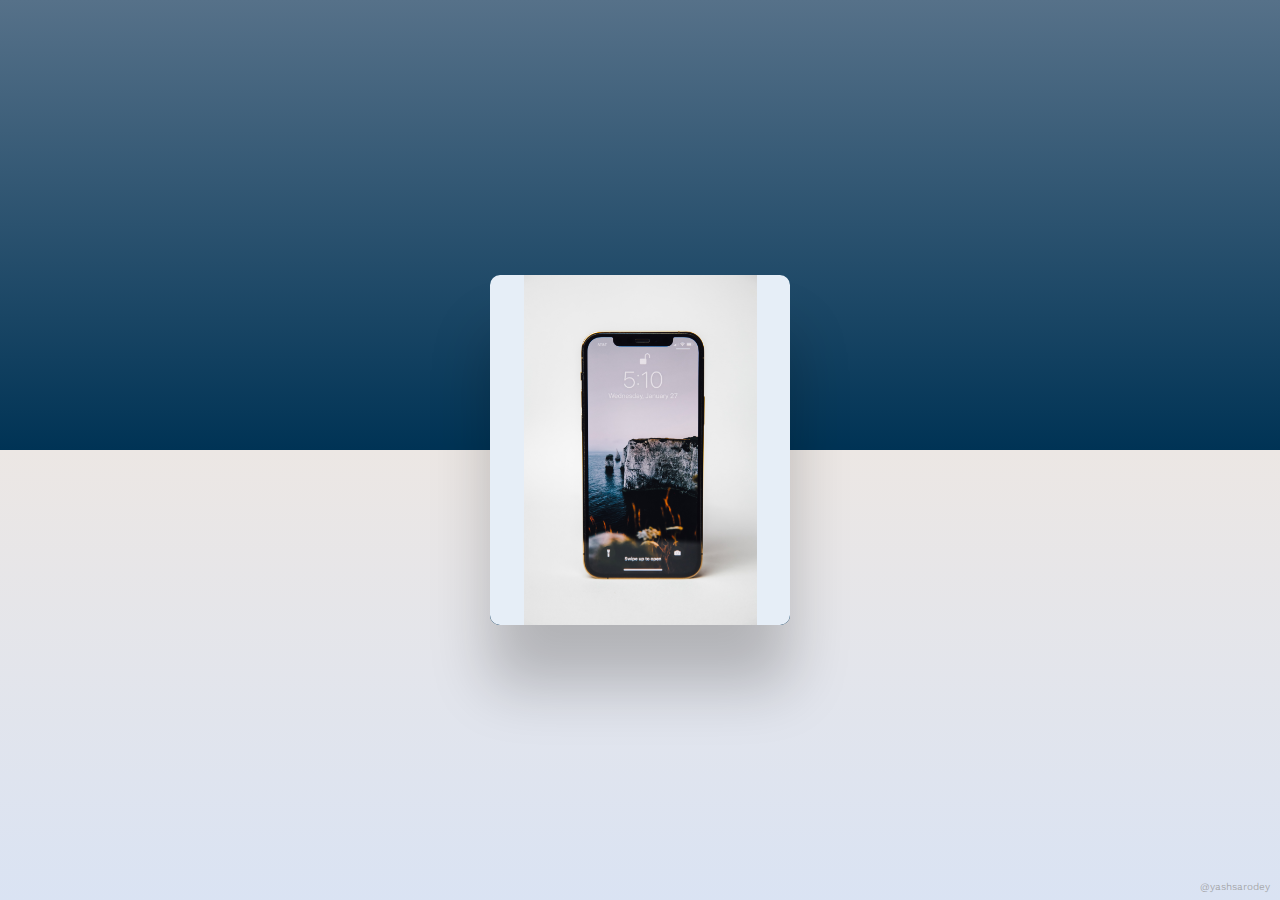
<file: index.html>
<!DOCTYPE html>
<html lang="en">

<head>
    <meta charset="UTF-8">
    <meta http-equiv="X-UA-Compatible" content="IE=edge">
    <meta name="viewport" content="width=device-width, initial-scale=1.0">
    <title>Document</title>
    <link rel="stylesheet" href="index.css">
</head>

<body>
    <div class="card">
        <div class="imgPH">
            <img height="350px" width="233px" src="img.jpg">
        </div>

        <!-- iphone details -->

        <div class="details">
            <h3>iPhone
                <span>13 pro max</span>
            </h3>

            <h4>Products Detail</h4>
            <p>15.4 (6.1-inch) display</p>

            <h4>storage</h4>
            <ul class="storage">
                <li>128GB</li>
                <li>256GB</li>
                <li>512GB</li>
                <li>1TB</li>
            </ul>

            <div class="group">
                <h2 style="color: #fff; margin: 8px 8px;">
                    $15413<small>.00</small>
                </h2>
                <a href="#"> Buy Now</a>
            </div>
        </div>
    </div>
    <p class="tag"> @yashsarodey
    </p>
</body>

</html>
</file>
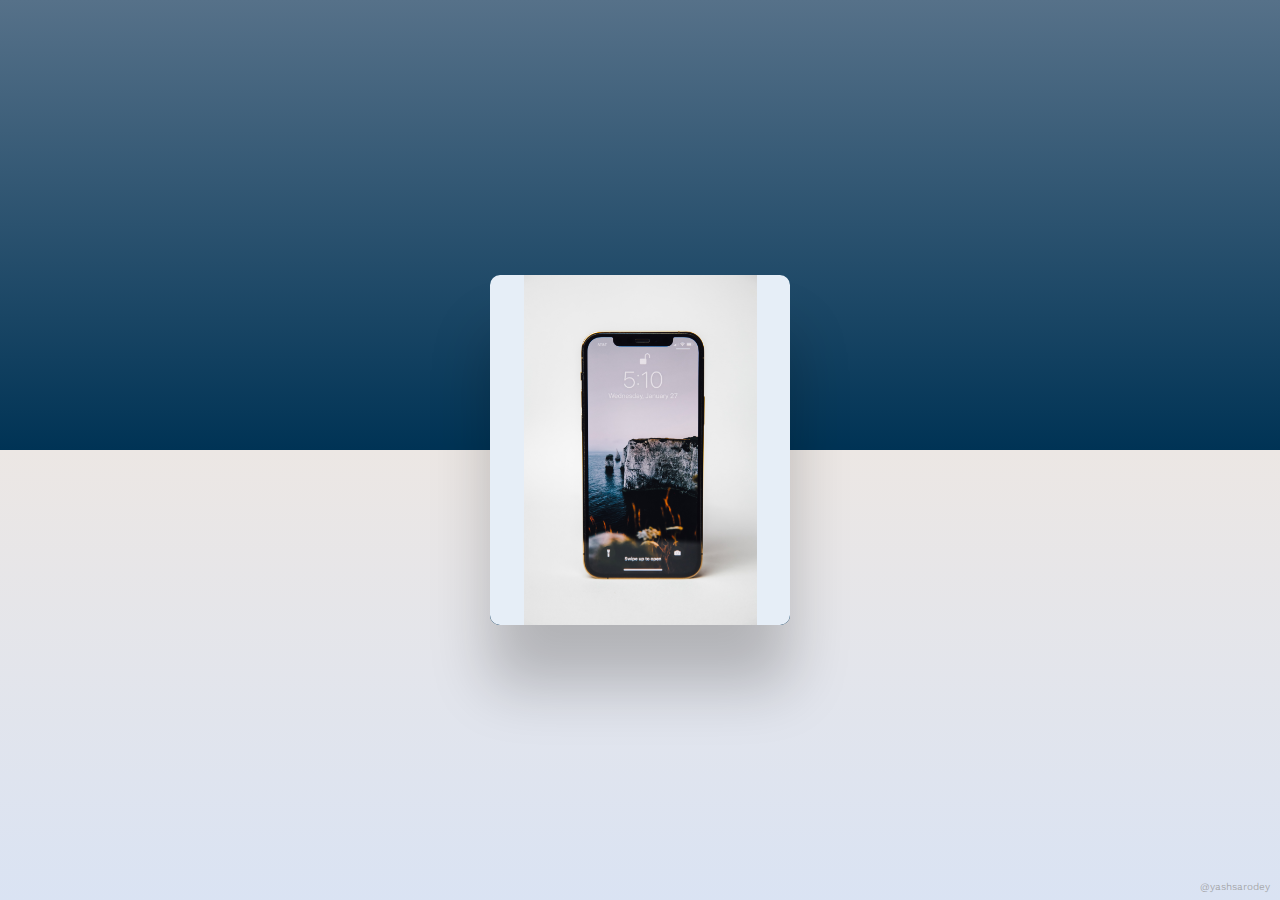
<file: demo.html>
<!DOCTYPE html>
<html lang="en">

<head>
    <meta charset="UTF-8">
    <meta http-equiv="X-UA-Compatible" content="IE=edge">
    <meta name="viewport" content="width=device-width, initial-scale=1.0">
    <title>Document</title>
    <link rel="stylesheet" href="index.css">
</head>

<body>
    <div class="card">
        <div class="imgPH">
            <img height="350px" width="233px" src="img.jpg">
        </div>

        <!-- iphone details -->

        <div class="details">
            <h3>iPhone
                <span>13 pro max</span>
            </h3>

            <h4>Products Detail</h4>
            <p>15.4 (6.1-inch) display</p>

            <h4>storage</h4>
            <ul class="storage">
                <li>128GB</li>
                <li>256GB</li>
                <li>512GB</li>
                <li>1TB</li>
            </ul>

            <div class="group">
                <h2 style="color: #fff; margin: 8px 8px;">
                    $15413<small>.00</small>
                </h2>
                <a href="#"> Buy Now</a>
            </div>
        </div>
    </div>
    <p class="tag"> @yashsarodey
    </p>
</body>

</html>
</file>
<file: index.css>
@import url("https://fonts.googleapis.com/css2?family=Work+Sans:wght@300&display=swap" 
);

* {
margin: 0;
padding: 0;
box-sizing: border-box;
font-family: 'Work Sans', sans-serif;
}

body{
    display: flex;
    justify-content: center;
    position: relative;
    align-items: center;
    min-height: 100vh;

    background: linear-gradient(#567189,#003355 50%,#ece7e4 50%, #dae3f3 100%);
}

.card {
    position: relative;
    width: 300px;
    height: 350px;
    background: #003355 ;
    box-shadow: 0 60px 60px
    rgba(0, 0, 0, 0.220);
    display: flex;
    overflow: hidden;
    transition: 0.5s ease-in-out;
    border-radius: 10px;

}
.card:hover{
    width: 600px;
}
.card .imgPH {
    position: relative;
    min-width: 300px;
    height: 100%;
    background: #e6eef7;
    display: flex;
    justify-content: center;
    align-items: center;
    overflow: hidden;
    z-index: 2;
}

.card .imgPH img {
    max-width: 250px;
    transition: 0.5s ease-in-out;
}
.card .details {
    position: absolute;
    left: 0;
    min-width: 300px;
    height: 100%;
    background: #003355;
    display:flex ;
    justify-content: center;
    padding: 20px;
    flex-direction: column;
    z-index: 1;
    transition: 0.05 ease-in-out;
}
.card:hover .details {
    left: 300px;
}
.card .details::before {
    content: "";
    position: absolute;
    left: 0;
    width: 0;
    height: 0;
    border-top: 10px solid transparent;
    border-bottom: 10px solid transparent;
    border-left: 10px solid #fff;

} 
.card .details h3 {
    color: #fff;
    text-transform: uppercase;
    font-weight: 600;
    font-size: 1.5sem;
    line-height: 1em;

}
.card .details h3 span {
    font-size: 0.65em;
    font-weight: 300;
    text-transform: none;
    opacity: 0.85;
}
.card .details h4 {
    color: #fff;
    text-transform: uppercase;
    font-weight: 600;
    font-weight: 0.9em;
    margin-top: 20px;
    line-height: 1em;
}
 .card .details p {
    color: #fff;
    opacity: 0.35;
    font-size: 0.8em;
 }

 .card .details .storage{
    display: flex;
    gap: 10px;
 }
 .card .details .storage li {
    list-style: none;
    color: #fff;
    font-size: 0.9em;
    width: 55px;
    height: 38px;
    border: 2px solid #fff;
    display: flex;
    justify-content: center;
    align-items: center;
    font-weight: 500;
    opacity: 0.65;
    border-radius: 8px;
    cursor: pointer;
    transition: 0.1s;
    padding: 15px 15px;
 }

 .card .details .storage li:hover {
    color: #003355;
    background: #fff;
    opacity: 1;
 }
 .card .details.group {
    position: relative;
    display: flex;
    justify-content: space-between;
    align-items: center;
    margin-top: 20px;
 }
 .card .details.group h2 {
    color: #fff;
    font-weight: 600;
    font-size: 2em;

 }

 .card .details.group h2 sup {
    font-weight: 300;
 }

 .card .details.group h2 small {
    font-size: 0.75em;
 }
 .card .details .storage {
    margin-top: 9px;
    margin-bottom: 9px;
 }

 .card .details .group a {
    display: inline-flex;
    padding: 10px 25px;
    background: #fff;
    text-decoration: none;
    text-transform: uppercase;
    font-weight: 500;
    border-radius: 8px;
    color: #000;
    box-shadow: 0 15px 15px
    rgba(0, 0, 0, 0.288);
    transition: 0.2s;
    font-family: sans-serif;
 }

 .card .details .group a:hover {
    background-color: #000;
    color: white;
 }

 .card .details.group a:hover {
    background: #095ea3;
    color: #fff;
 }
 .tag {
    position: absolute;
    bottom: 8px;
    right: 10px;
    color: rgba(151, 150, 150, 0.781);
    font-size:10px
 }
</file>
